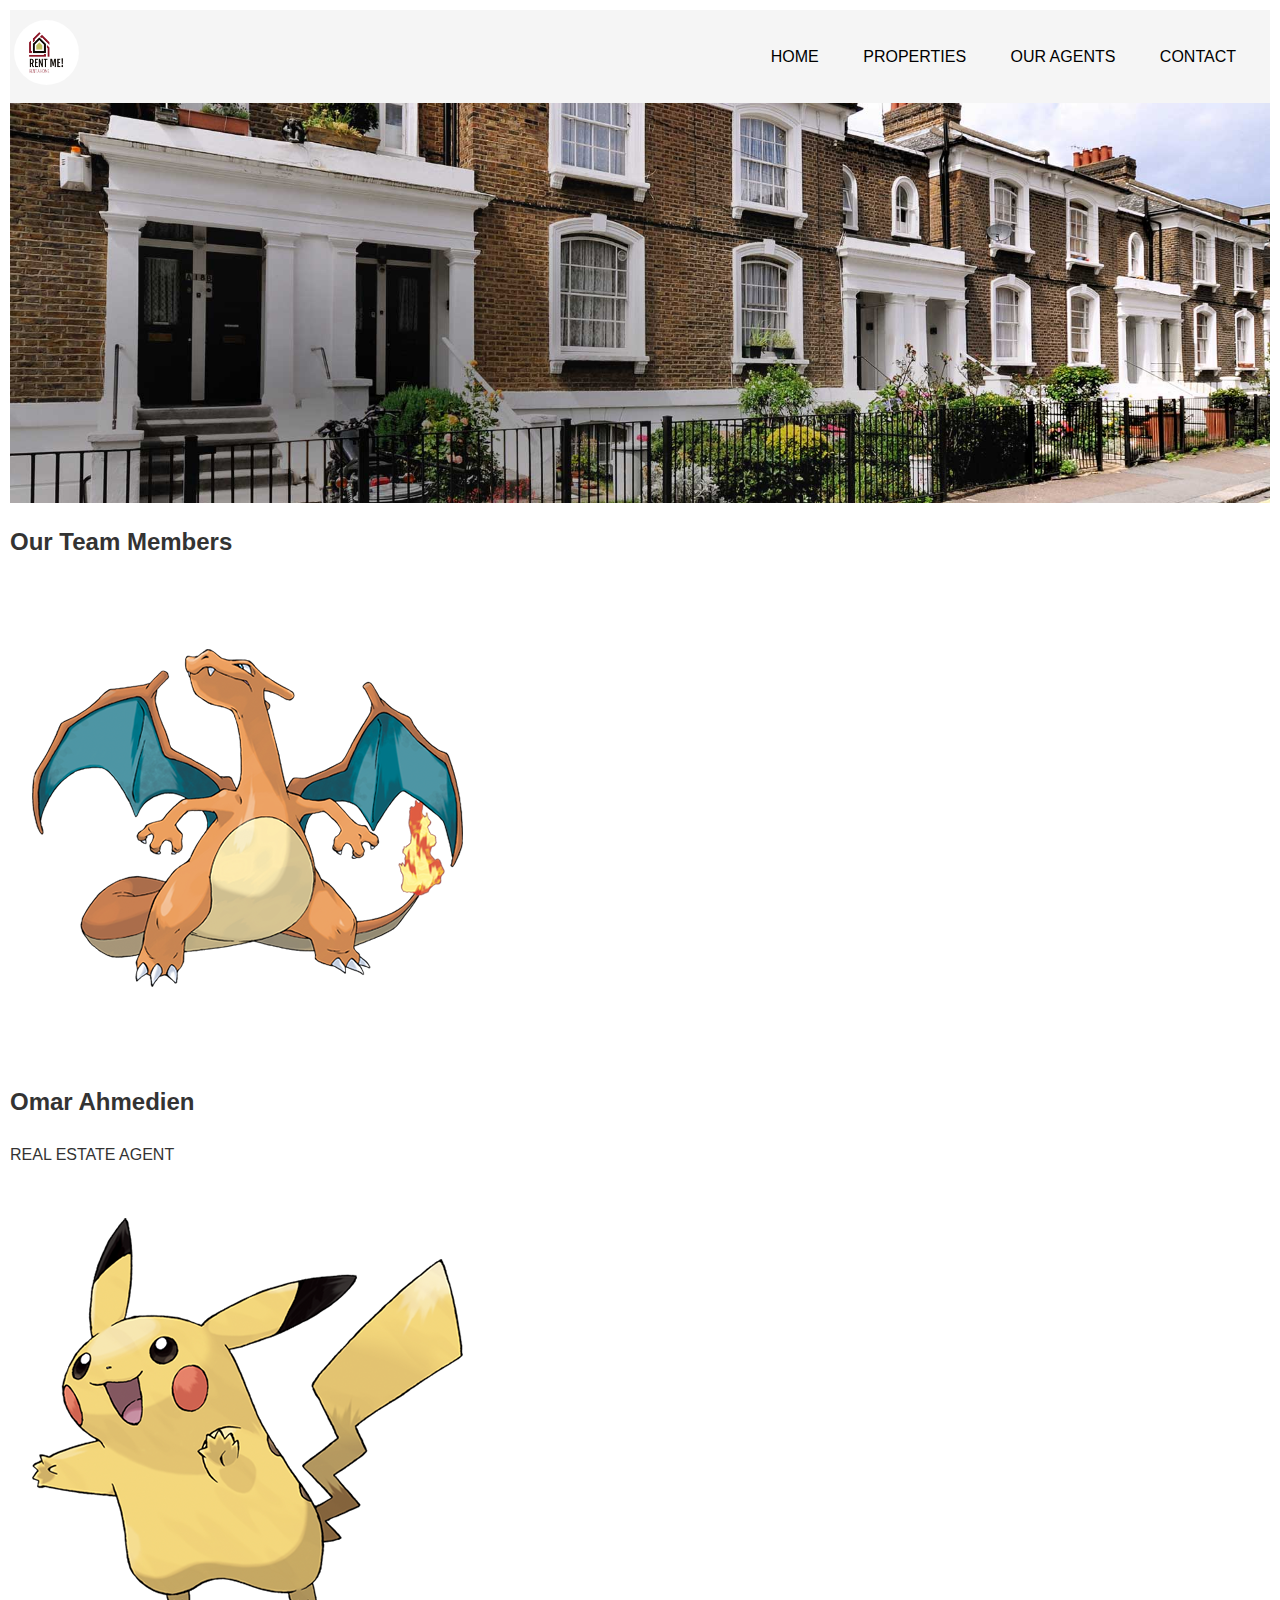
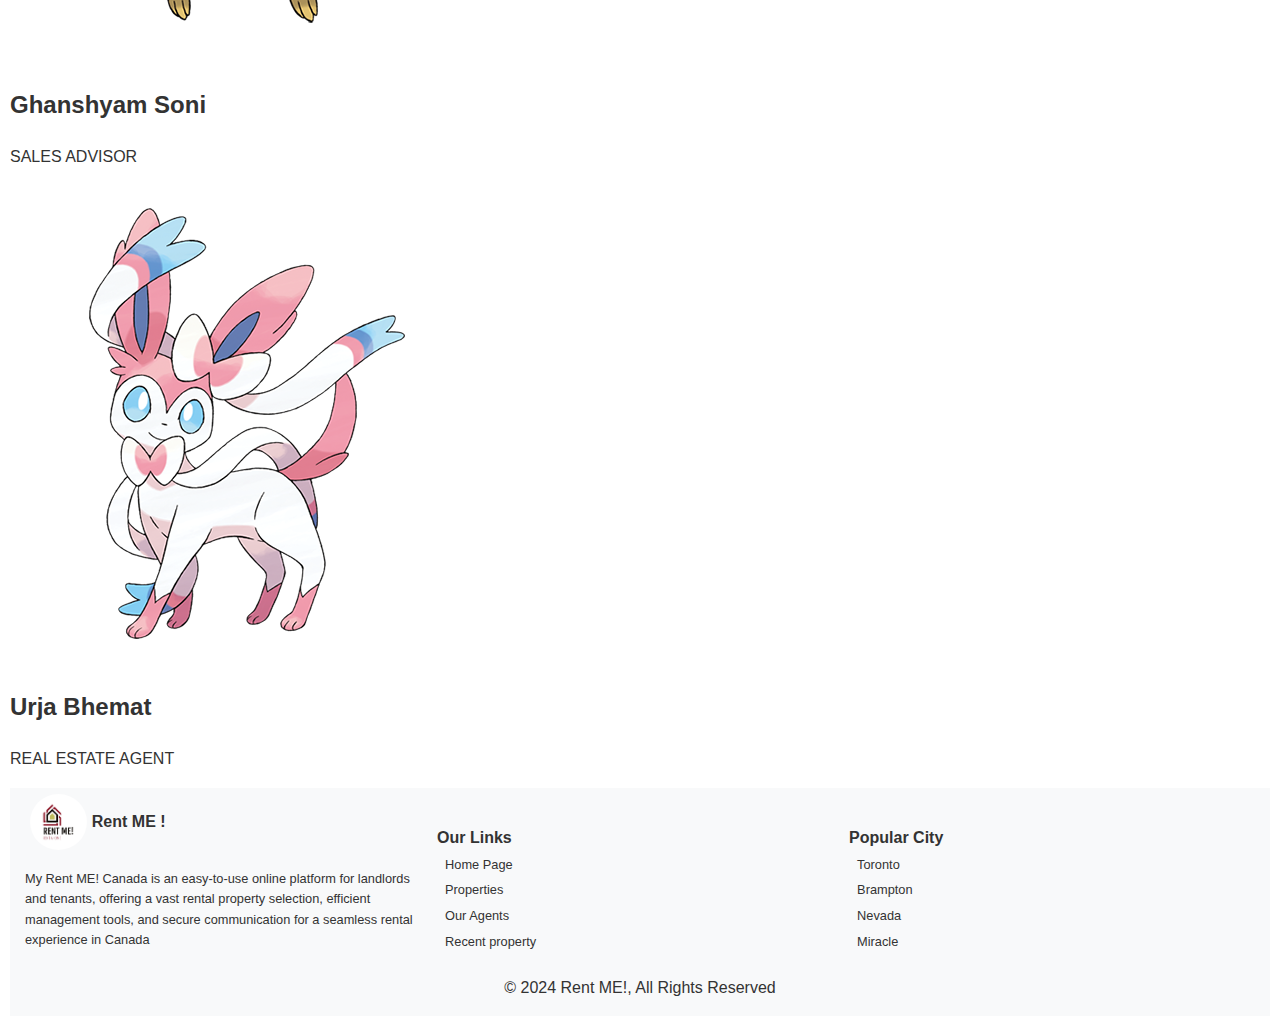
<file: webpage/aboutus.html>
<!DOCTYPE html>
<html lang="en">
  <head>
    <meta charset="UTF-8" />
    <meta name="viewport" content="width=device-width, initial-scale=1.0" />
    <title>Our Team</title>
    <link rel="stylesheet" href="../css/about.css" />
  </head>
  <body>
    <nav>
      <div class="com-logo-div">
        <a href="../index.html">
          <img src="../image/logo.webp" class="companylogo" alt="" />
        </a>
        
        <button type="button" class="menu-toggle">
          <span class="menu-icon">&#9776;</span>  </button> 
        </button>
      </div>
      <ul class="nav-list">
        <li><a href="../index.html">Home</a></li>
        <li><a href="./properties.html">Properties</a></li>
<li><a href="./agents.html">Our Agents</a></li>        <li><a href="./contactus.html">Contact</a></li>
      </ul>
    </nav>
    <div class="responsive-nav">
      <ul class="nav-list-mobile d-none">
        <li><a href="../index.html">Home</a></li>
        <li><a href="./properties.html">Properties</a></li>
<li><a href="./agents.html">Our Agents</a></li>        <li><a href="./contactus.html">Contact</a></li>
      </ul>
    </div>
    <header>
      <img src="../image/Banner_Image.jpg" alt="Housing Rental Banner" />
    </header>
    <main>
      <h2 class="firstpara">Our Team Members</h2>
      <section class="team-container">
        <div class="team-member">
          <img src="../image/006.png" class="team-img" alt="Omar Ahmedien" />
          <h2>Omar Ahmedien</h2>
          <p>REAL ESTATE AGENT</p>
        </div>
        <div class="team-member">
          <img src="../image/025.png" class="team-img" alt="Ghanshyam Soni" />
          <h2>Ghanshyam Soni</h2>
          <p>SALES ADVISOR</p>
        </div>
        <div class="team-member">
          <img src="../image/700.png" class="team-img" alt="Urja Bhemat" />
          <h2>Urja Bhemat</h2>
          <p>REAL ESTATE AGENT</p>
        </div>
      </section>
    </main>
    <footer>
      <div class="footer-content">
        <div id="footerlogo">
          <img src="../image/logo.webp" class="" alt="" />
          <h4>Rent ME !</h4>
        </div>
        <p>
          My Rent ME! Canada is an easy-to-use online platform for landlords and
          tenants, offering a vast rental property selection, efficient
          management tools, and secure communication for a seamless rental
          experience in Canada
        </p>
      </div>
      <div class="footer-categories">
        <h4>Our Links</h4>
        <ul>
          <li>
            <span>
              <a href="../index.html">Home Page</a>
            </span>
          </li>
          <li>
            <span>
              <a href="./properties.html">Properties</a>
            </span>
          </li>
          <li>
            <span>
<a href="./agents.html">Our Agents</a>            </span>
          </li>
          <li>
            <span>
              <a href="./devlopment.html">Recent property</a>
            </span>
          </li>
        </ul>
      </div>
      <div class="footer-links">
        <h4>Popular City</h4>
        <ul>
          <li>
            <span>
              <a href="./devlopment.html">Toronto</a>
            </span>
          </li>
          <li>
            <span>
              <a href="./devlopment.html">Brampton</a>
            </span>
          </li>
          <li>
            <span>
              <a href="./devlopment.html">Nevada</a>
            </span>
          </li>
          <li>
            <span>
              <a href="./devlopment.html">Miracle</a>
            </span>
          </li>
        </ul>
      </div>
      <p id="copyright">&copy; 2024 Rent ME!, All Rights Reserved</p>
    </footer>
    <script  src="../js/common.js"></script>

  </body>
</html>
</file>
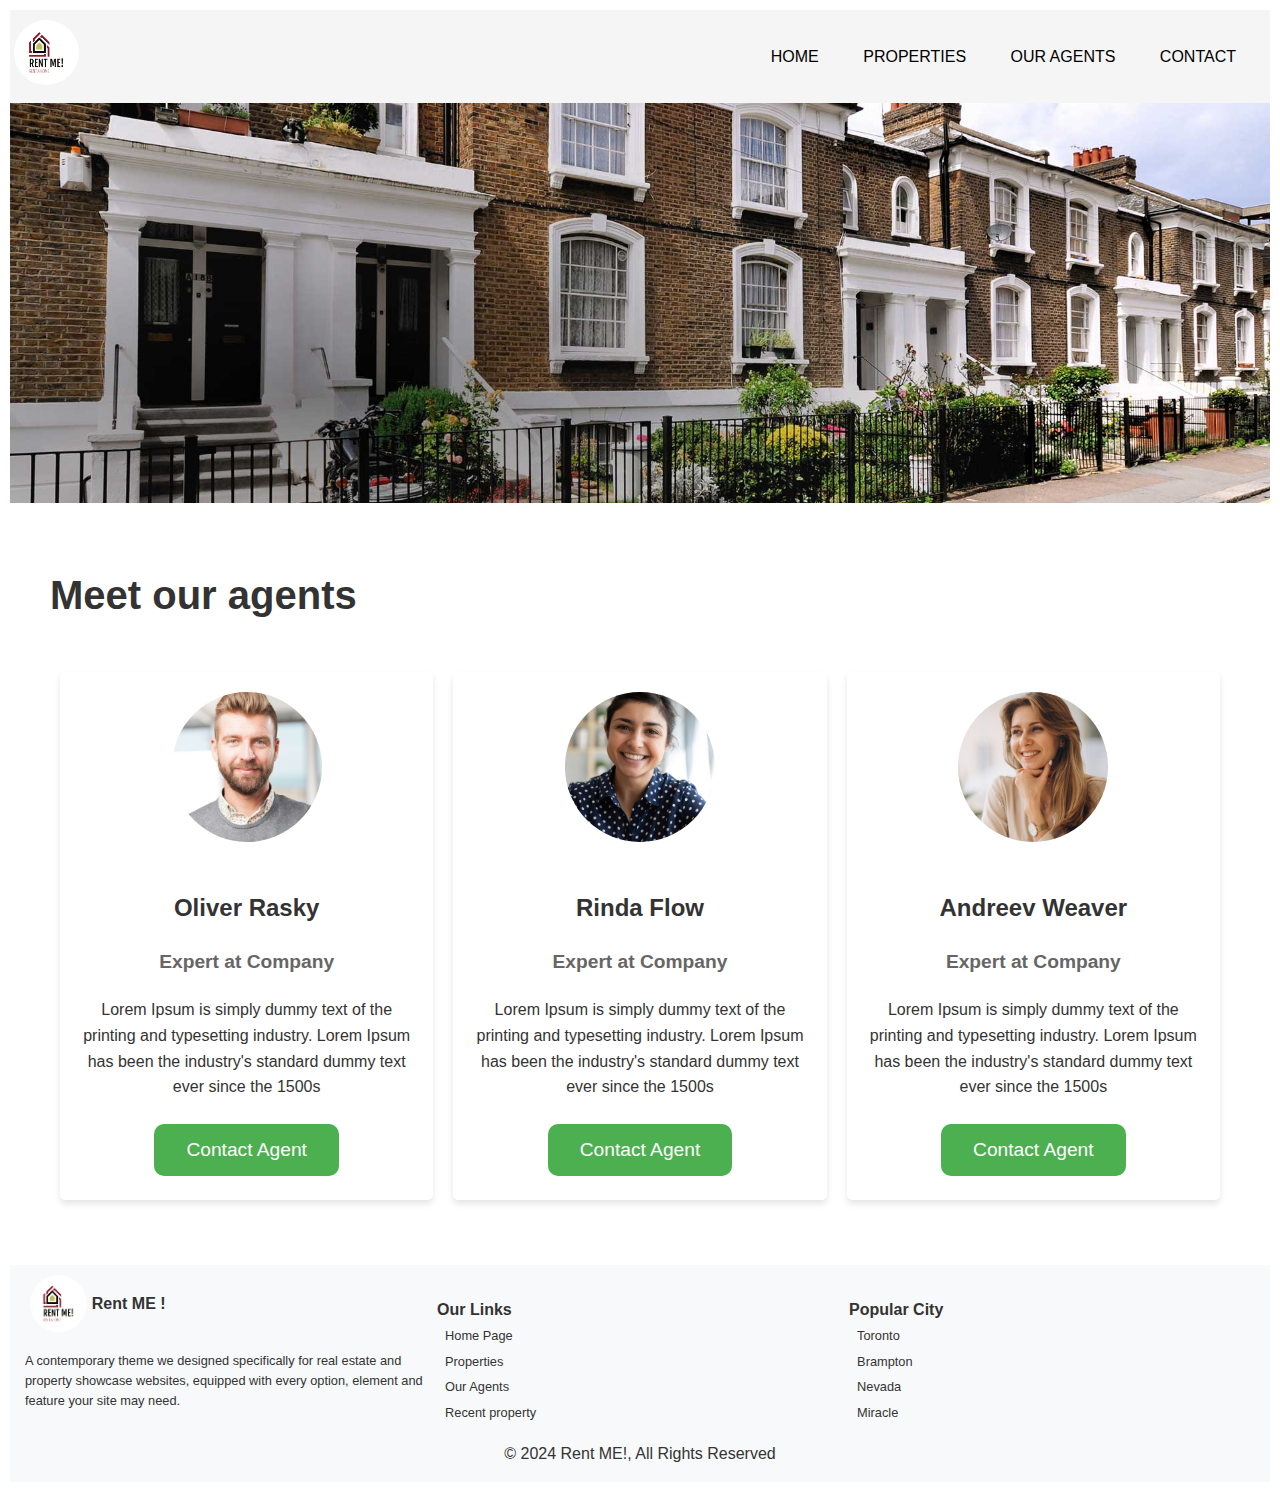
<file: webpage/agents.html>
<!DOCTYPE html>
<html lang="en">
  <head>
    <meta charset="UTF-8" />
    <meta name="viewport" content="width=device-width, initial-scale=1.0" />
    <title>Housing Rental</title>
    <link rel="stylesheet" href="../css/contact.css" />
  </head>

  <body>
    <nav>
      <div class="com-logo-div">
        <a href="../index.html">
          <img src="../image/logo.webp" class="companylogo" alt="" />
        </a>
        
        <button type="button" class="menu-toggle">
          <span class="menu-icon">&#9776;</span>  </button> 
        </button>
      </div>
      <ul class="nav-list">
        <li><a href="../index.html">Home</a></li>
        <li><a href="./properties.html">Properties</a></li>
<li><a href="./agents.html">Our Agents</a></li>        <li><a href="./contactus.html">Contact</a></li>
      </ul>
    </nav>
    <div class="responsive-nav">
      <ul class="nav-list-mobile d-none">
        <li><a href="../index.html">Home</a></li>
        <li><a href="./properties.html">Properties</a></li>
<li><a href="./agents.html">Our Agents</a></li>        <li><a href="./contactus.html">Contact</a></li>
      </ul>
    </div>
    <header>
      <img src="../image/Banner_Image.jpg" alt="Housing Rental Banner" />
    </header>
    

    <main>
      <div class="container">
        <div class="top-header">
          <h1>Meet our agents</h1>
        </div>
        <div class="card-container">
          <div class="card">
            <img src="../image/team-img1.jpg" alt="Agent 1" class="agent-image" />
            <h2 class="agent-name">Oliver Rasky</h2>
            <p class="agent-detail">Expert at Company</p>
            <p class="agent-description">
              Lorem Ipsum is simply dummy text of the printing and typesetting
              industry. Lorem Ipsum has been the industry's standard dummy text
              ever since the 1500s
            </p>
            <button type="button" class="contact-agent-button">
              Contact Agent
            </button>
          </div>
          <div class="card">
            <img src="../image/team-img2.jpg" alt="Agent 2" class="agent-image" />
            <h2 class="agent-name">Rinda Flow</h2>
            <p class="agent-detail">Expert at Company</p>
            <p class="agent-description">
              Lorem Ipsum is simply dummy text of the printing and typesetting
              industry. Lorem Ipsum has been the industry's standard dummy text
              ever since the 1500s
            </p>
            <button type="button" class="contact-agent-button">
              Contact Agent
            </button>
          </div>
          <div class="card">
            <img src="../image/team-img3.jpg" alt="Agent 3" class="agent-image" />
            <h2 class="agent-name">Andreev Weaver</h2>
            <p class="agent-detail">Expert at Company</p>
            <p class="agent-description">
              Lorem Ipsum is simply dummy text of the printing and typesetting
              industry. Lorem Ipsum has been the industry's standard dummy text
              ever since the 1500s
            </p>
            <button type="button" class="contact-agent-button">
              Contact Agent
            </button>
          </div>
        </div>
      </div>
    </main>
    <footer>
      <div class="footer-content">
        <div id="footerlogo">
          <img src="../image/logo.webp" class="" alt="" />
          <h4>Rent ME !</h4>
        </div>
        <p>
          A contemporary theme we designed specifically for real estate and
          property showcase websites, equipped with every option, element and
          feature your site may need.
        </p>
      </div>
      <div class="footer-categories">
        <h4>Our Links</h4>
        <ul>
          <li>
            <span>
              <a href="../index.html">Home Page</a>
            </span>
          </li>
          <li>
            <span>
              <a href="./properties.html">Properties</a>
            </span>
          </li>
          <li>
            <span>
<a href="./agents.html">Our Agents</a>            </span>
          </li>
          <li>
            <span>
              <a href="./devlopment.html">Recent property</a>
            </span>
          </li>
        </ul>
      </div>
      <div class="footer-links">
        <h4>Popular City</h4>
        <ul>
          <li>
            <span>
              <a href="./devlopment.html">Toronto</a>
            </span>
          </li>
          <li>
            <span>
              <a href="./devlopment.html">Brampton</a>
            </span>
          </li>
          <li>
            <span>
              <a href="./devlopment.html">Nevada</a>
            </span>
          </li>
          <li>
            <span>
              <a href="./devlopment.html">Miracle</a>
            </span>
          </li>
        </ul>
      </div>
      <p id="copyright">&copy; 2024 Rent ME!, All Rights Reserved</p>
    </footer>
    <script src="../js/meetagents.js"></script>
  </body>
</html>
</file>
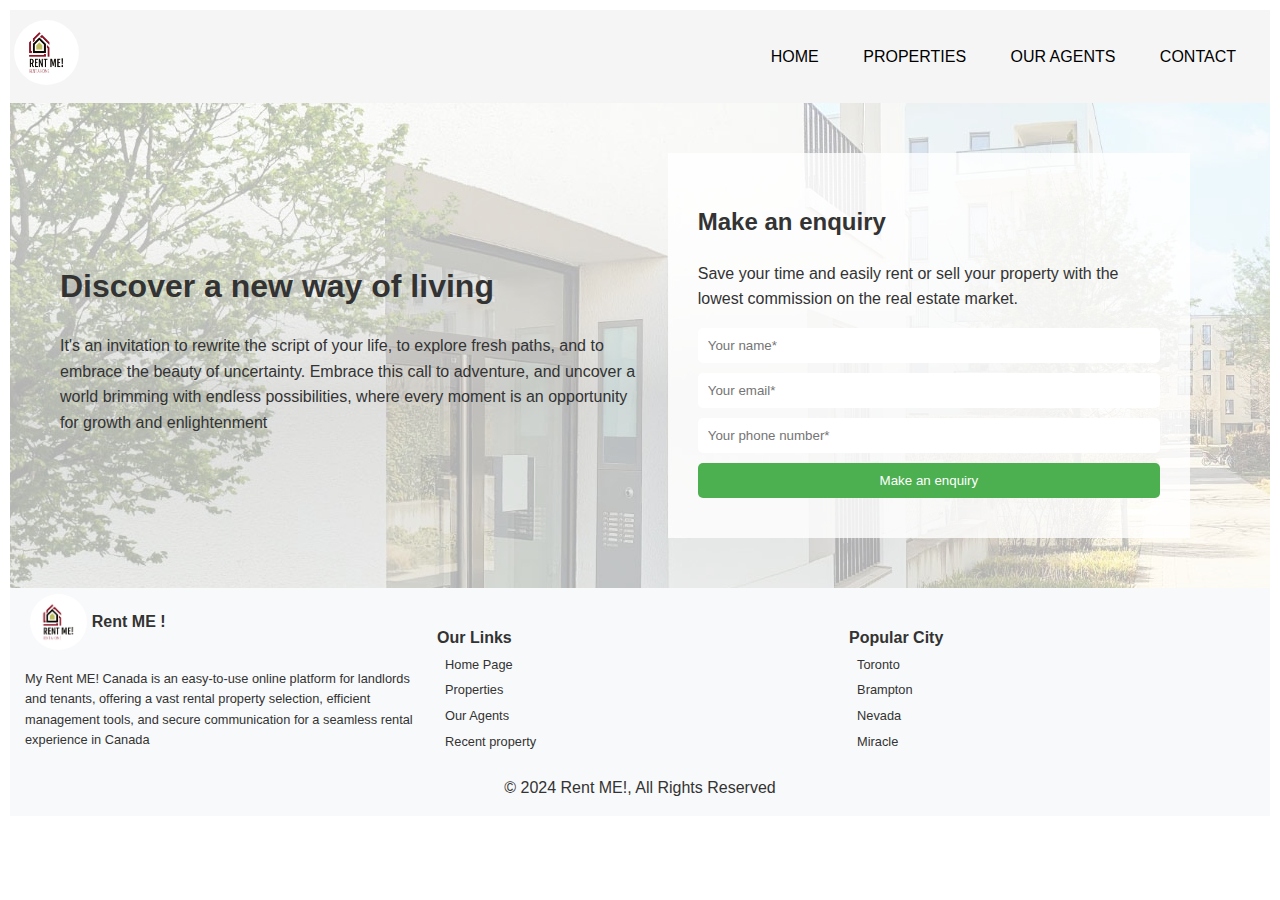
<file: webpage/contactus.html>
<!DOCTYPE html>
<html lang="en">
  <head>
    <meta charset="UTF-8" />
    <meta name="viewport" content="width=device-width, initial-scale=1.0" />
    <title>Our Team</title>
    <link rel="stylesheet" href="../css/about.css" />
  </head>
  <body>
    <nav>
      <div class="com-logo-div">
        <a href="../index.html">
          <img src="../image/logo.webp" class="companylogo" alt="" />
        </a>
        
        <button type="button" class="menu-toggle">
          <span class="menu-icon">&#9776;</span>  </button> 
        </button>
      </div>
      <ul class="nav-list">
        <li><a href="../index.html">Home</a></li>
        <li><a href="./properties.html">Properties</a></li>
<li><a href="./agents.html">Our Agents</a></li>        <li><a href="./contactus.html">Contact</a></li>
      </ul>
    </nav>
    <div class="responsive-nav">
      <ul class="nav-list-mobile d-none">
        <li><a href="../index.html">Home</a></li>
        <li><a href="./properties.html">Properties</a></li>
<li><a href="./agents.html">Our Agents</a></li>        <li><a href="./contactus.html">Contact</a></li>
      </ul>
    </div>
    
    <main>
      <div class="contact-us-page">
        <div class="bg-image">
          <img src="../image/contactus.jpg" alt="">
        </div>
        <div class="section">
            <div class="content">
                <h1>Discover a new way of living</h1>
                <p>It's an invitation to rewrite the script of your life, to explore fresh paths, and to embrace the beauty of uncertainty. Embrace this call to adventure, and uncover a world brimming with endless possibilities, where every moment is an opportunity for growth and enlightenment</p>
            </div>
            <div class="form-container">
                <h2>Make an enquiry</h2>
                <p>Save your time and easily rent or sell your property with the lowest commission on the real estate market.</p>
                <form>
                    <input type="text" placeholder="Your name*" required>
                    <input type="email" placeholder="Your email*" required>
                    <input type="tel" placeholder="Your phone number*" required>
                    <button type="submit">Make an enquiry</button>
                </form>
            </div>
        </div>
    </div>
    </main>
  
    <footer>
      <div class="footer-content">
        <div id="footerlogo">
          <img src="../image/logo.webp" class="" alt="" />
          <h4>Rent ME !</h4>
        </div>
        <p>
          My Rent ME! Canada is an easy-to-use online platform for landlords and
          tenants, offering a vast rental property selection, efficient
          management tools, and secure communication for a seamless rental
          experience in Canada
        </p>
      </div>
      <div class="footer-categories">
        <h4>Our Links</h4>
        <ul>
          <li>
            <span>
              <a href="../index.html">Home Page</a>
            </span>
          </li>
          <li>
            <span>
              <a href="./properties.html">Properties</a>
            </span>
          </li>
          <li>
            <span>
<a href="./agents.html">Our Agents</a>            </span>
          </li>
          <li>
            <span>
              <a href="./devlopment.html">Recent property</a>
            </span>
          </li>
        </ul>
      </div>
      <div class="footer-links">
        <h4>Popular City</h4>
        <ul>
          <li>
            <span>
              <a href="./devlopment.html">Toronto</a>
            </span>
          </li>
          <li>
            <span>
              <a href="./devlopment.html">Brampton</a>
            </span>
          </li>
          <li>
            <span>
              <a href="./devlopment.html">Nevada</a>
            </span>
          </li>
          <li>
            <span>
              <a href="./devlopment.html">Miracle</a>
            </span>
          </li>
        </ul>
      </div>
      <p id="copyright">&copy; 2024 Rent ME!, All Rights Reserved</p>
    </footer>
    <script  src="../js/common.js"></script>

  </body>
</html>
</file>
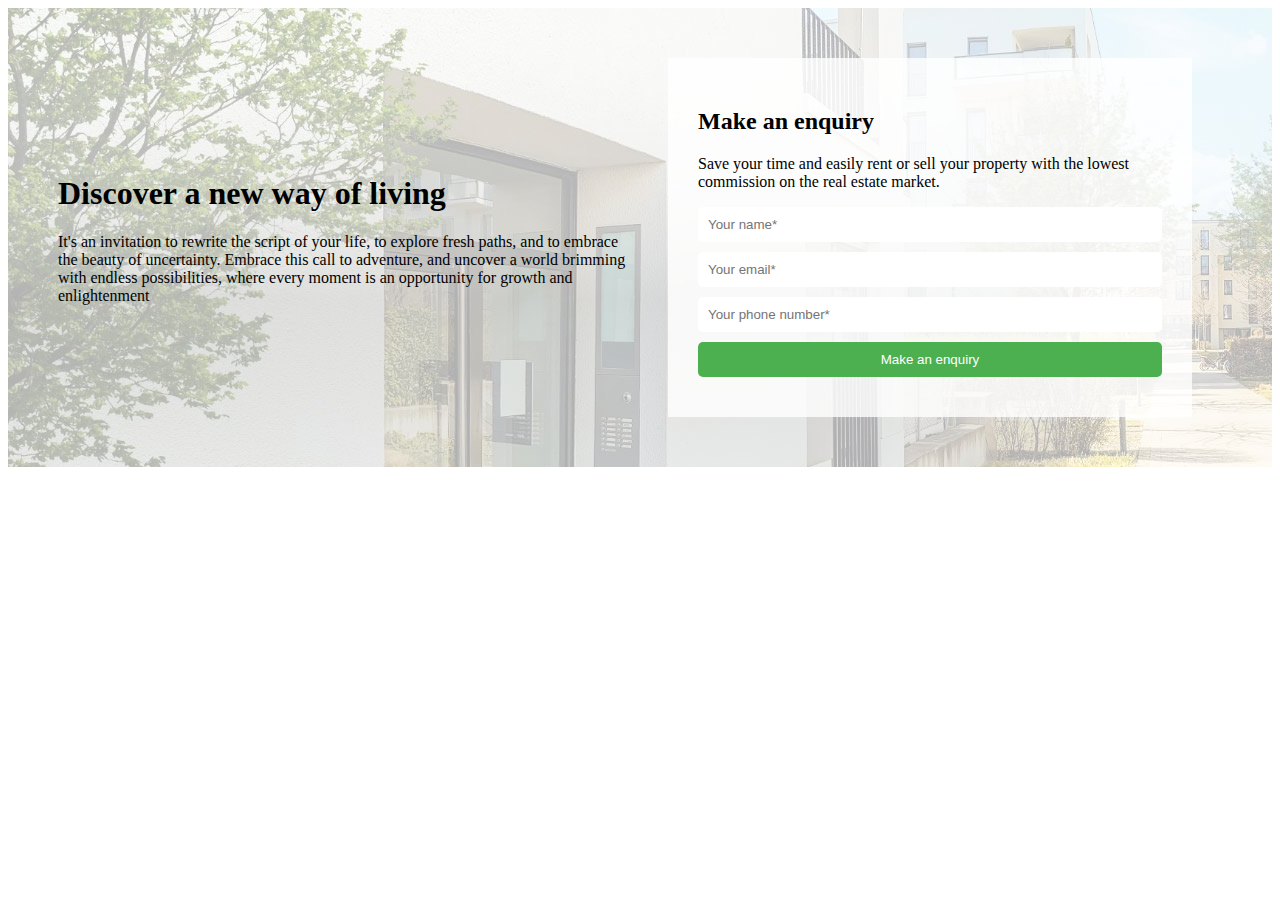
<file: webpage/contactus_responsive.html>
<!DOCTYPE html>
<html lang="en">
  <head>
    <meta charset="UTF-8" />
    <meta name="viewport" content="width=device-width, initial-scale=1.0" />
    <title>Our Team</title>
    <link rel="stylesheet" href="../css/contactus_responsive.css" />
  </head>
  <body>
    <div class="contact-us-page">
        <div class="bg-image">
          <img src="../image/contactus.jpg" alt="">
        </div>
        <div class="section">
            <div class="content">
                <h1>Discover a new way of living</h1>
                <p>It's an invitation to rewrite the script of your life, to explore fresh paths, and to embrace the beauty of uncertainty. Embrace this call to adventure, and uncover a world brimming with endless possibilities, where every moment is an opportunity for growth and enlightenment</p>
            </div>
            <div class="form-container">
                <h2>Make an enquiry</h2>
                <p>Save your time and easily rent or sell your property with the lowest commission on the real estate market.</p>
                <form>
                    <input type="text" placeholder="Your name*" required>
                    <input type="email" placeholder="Your email*" required>
                    <input type="tel" placeholder="Your phone number*" required>
                    <button type="submit">Make an enquiry</button>
                </form>
            </div>
        </div>
    </div>
  </body>
</html>
</file>
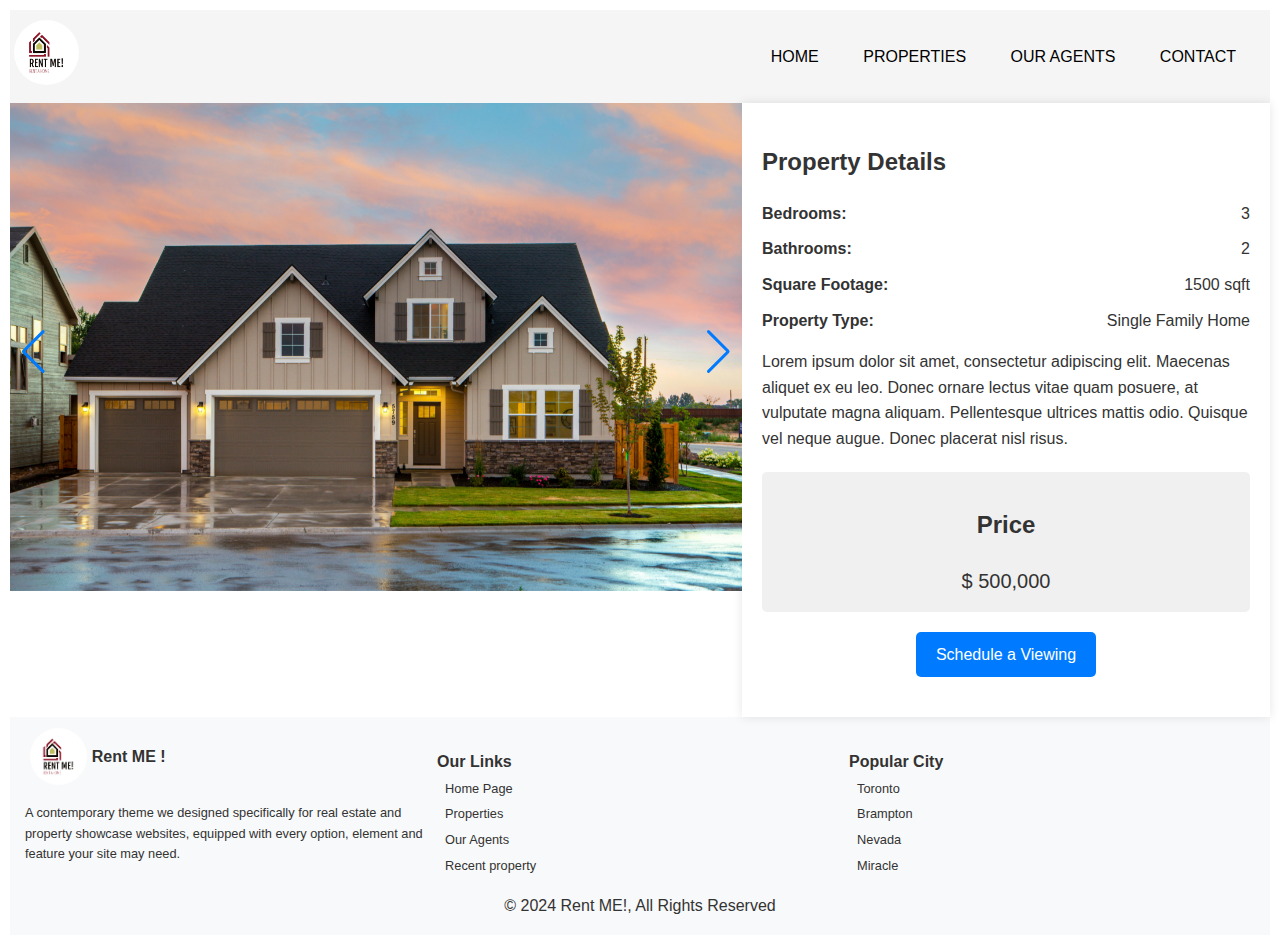
<file: webpage/details.html>
<!DOCTYPE html>
<html lang="en">
  <head>
    <meta charset="UTF-8" />
    <meta name="viewport" content="width=device-width, initial-scale=1.0" />
    <title>Housing Rental - Details</title>
    <link rel="stylesheet" href="../css/details.css" />
    <link rel="stylesheet" href="https://unpkg.com/swiper@8/swiper-bundle.min.css">

  </head>

  <body>
    <nav>
      <div class="com-logo-div">
        <a href="../index.html">
          <img src="../image/logo.webp" class="companylogo" alt="" />
        </a>
        
        <button type="button" class="menu-toggle">
          <span class="menu-icon">&#9776;</span>  </button> 
        </button>
      </div>
      <ul class="nav-list">
        <li><a href="../index.html">Home</a></li>
        <li><a href="./properties.html">Properties</a></li>
<li><a href="./agents.html">Our Agents</a></li>        <li><a href="./contactus.html">Contact</a></li>
      </ul>
    </nav>
    <div class="responsive-nav">
      <ul class="nav-list-mobile d-none">
        <li><a href="../index.html">Home</a></li>
        <li><a href="./properties.html">Properties</a></li>
<li><a href="./agents.html">Our Agents</a></li>        <li><a href="./contactus.html">Contact</a></li>
      </ul>
    </div>
    <main class="property-details">
        <div class="carousel-container">
          <div class="carousel swiper">
            <div class="swiper-wrapper">
              <img src="../image/property1.jpg" alt="Image 1" class="swiper-slide">
              <img src="../image/property2.jpg" alt="Image 2" class="swiper-slide">
              <img src="../image/property3.jpg" alt="Image 3" class="swiper-slide">
            </div>
            <div class="swiper-button-prev"></div>
            <div class="swiper-button-next"></div>
          </div>
        </div>
        
        <div class="content-wrapper">
          <section class="property-info">
            <h2>Property Details</h2>
            <ul>
              <li>
                <span class="detail-label">Bedrooms:</span>
                <span class="detail-value">3</span>
              </li>
              <li>
                <span class="detail-label">Bathrooms:</span>
                <span class="detail-value">2</span>
              </li>
              <li>
                <span class="detail-label">Square Footage:</span>
                <span class="detail-value">1500 sqft</span>
              </li>
              <li>
                <span class="detail-label">Property Type:</span>
                <span class="detail-value">Single Family Home</span>
              </li>
            </ul>
            <p class="description">
              Lorem ipsum dolor sit amet, consectetur adipiscing elit. Maecenas aliquet ex eu leo. Donec ornare lectus vitae quam posuere, at vulputate magna aliquam. Pellentesque ultrices mattis odio. Quisque vel neque augue. Donec placerat nisl risus.
            </p>
          </section>
    
          <section class="price">
            <h2>Price</h2>
            <p>$ <span>500,000</span></p>
          </section>
    
          <section class="call-to-action">
            <a href="#">Schedule a Viewing</a>
          </section>
        </div>
      </main>
    <footer>
      <div class="footer-content">
        <div id="footerlogo">
          <img src="../image/logo.webp" class="" alt="" />
          <h4>Rent ME !</h4>
        </div>
        <p>
          A contemporary theme we designed specifically for real estate and
          property showcase websites, equipped with every option, element and
          feature your site may need.
        </p>
      </div>
      <div class="footer-categories">
        <h4>Our Links</h4>
        <ul>
          <li>
            <span>
              <a href="../index.html">Home Page</a>
            </span>
          </li>
          <li>
            <span>
              <a href="./properties.html">Properties</a>
            </span>
          </li>
          <li>
            <span>
<a href="./agents.html">Our Agents</a>            </span>
          </li>
          <li>
            <span>
              <a href="./devlopment.html">Recent property</a>
            </span>
          </li>
        </ul>
      </div>
      <div class="footer-links">
        <h4>Popular City</h4>
        <ul>
          <li>
            <span>
              <a href="./devlopment.html">Toronto</a>
            </span>
          </li>
          <li>
            <span>
              <a href="./devlopment.html">Brampton</a>
            </span>
          </li>
          <li>
            <span>
              <a href="./devlopment.html">Nevada</a>
            </span>
          </li>
          <li>
            <span>
              <a href="./devlopment.html">Miracle</a>
            </span>
          </li>
        </ul>
      </div>
      <p id="copyright">&copy; 2024 Rent ME!, All Rights Reserved</p>
    </footer>
    <script src="https://unpkg.com/swiper@8/swiper-bundle.min.js"></script>
    <script src="../js/common.js"></script>

  </body>
</html>
</file>
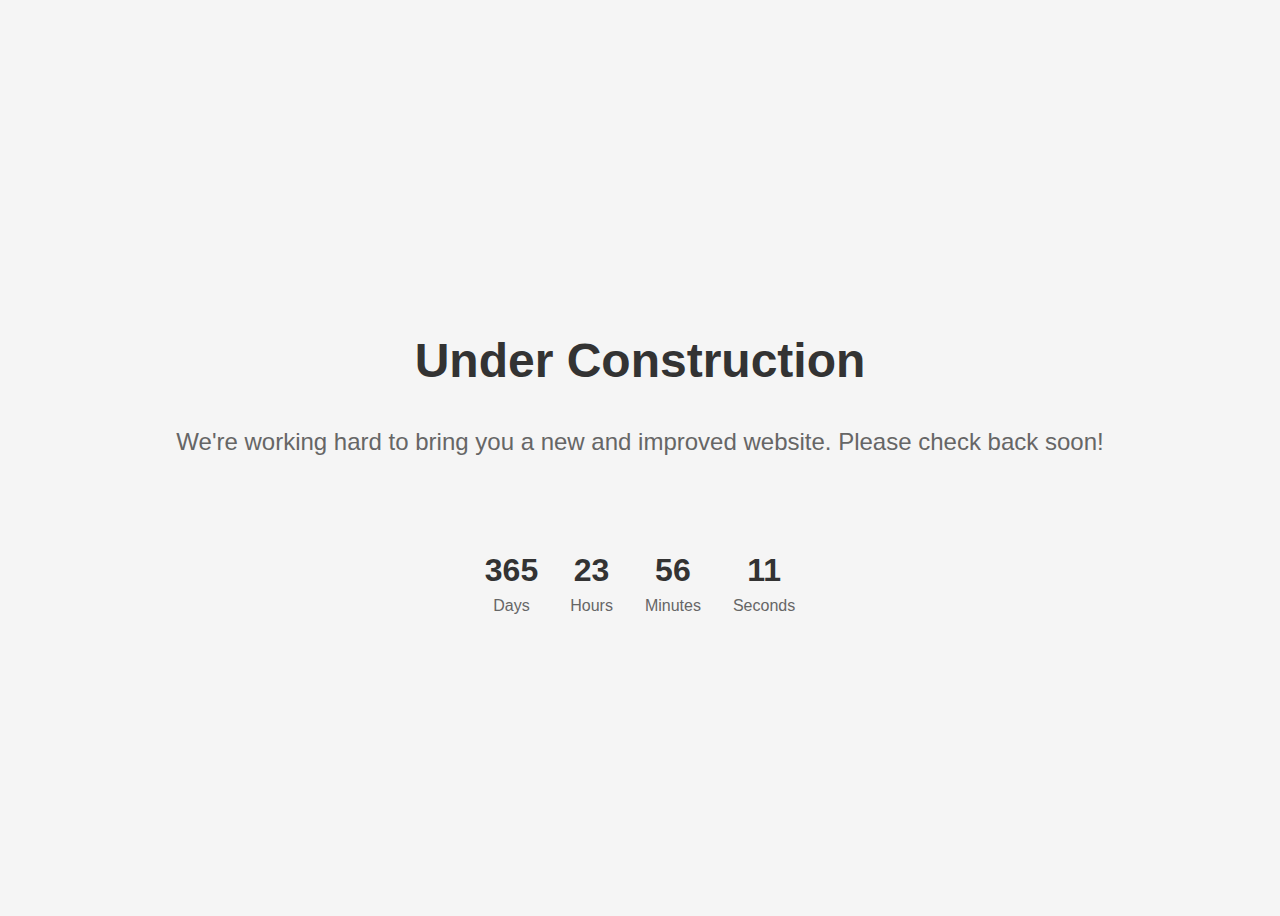
<file: webpage/devlopment.html>
<!DOCTYPE html>
<html lang="en">
<head>
  <meta charset="UTF-8" />
  <meta name="viewport" content="width=device-width, initial-scale=1.0" />
  <title>Under Construction</title>
  <link rel="stylesheet" type="text/css" href="../css/devlopment.css">
</head>
<body>
  <div class="under-construction">
    <h1>Under Construction</h1>
    <p>We're working hard to bring you a new and improved website. Please check back soon!</p>
    <div class="countdown">
      <div class="counter">
        <div class="number">365</div>
        <div class="label">Days</div>
      </div>
      <div class="counter">
        <div class="number">23</div>
        <div class="label">Hours</div>
      </div>
      <div class="counter">
        <div class="number">56</div>
        <div class="label">Minutes</div>
      </div>
      <div class="counter">
        <div class="number">11</div>
        <div class="label">Seconds</div>
      </div>
    </div>
  </div>
</body>
</html>
</file>
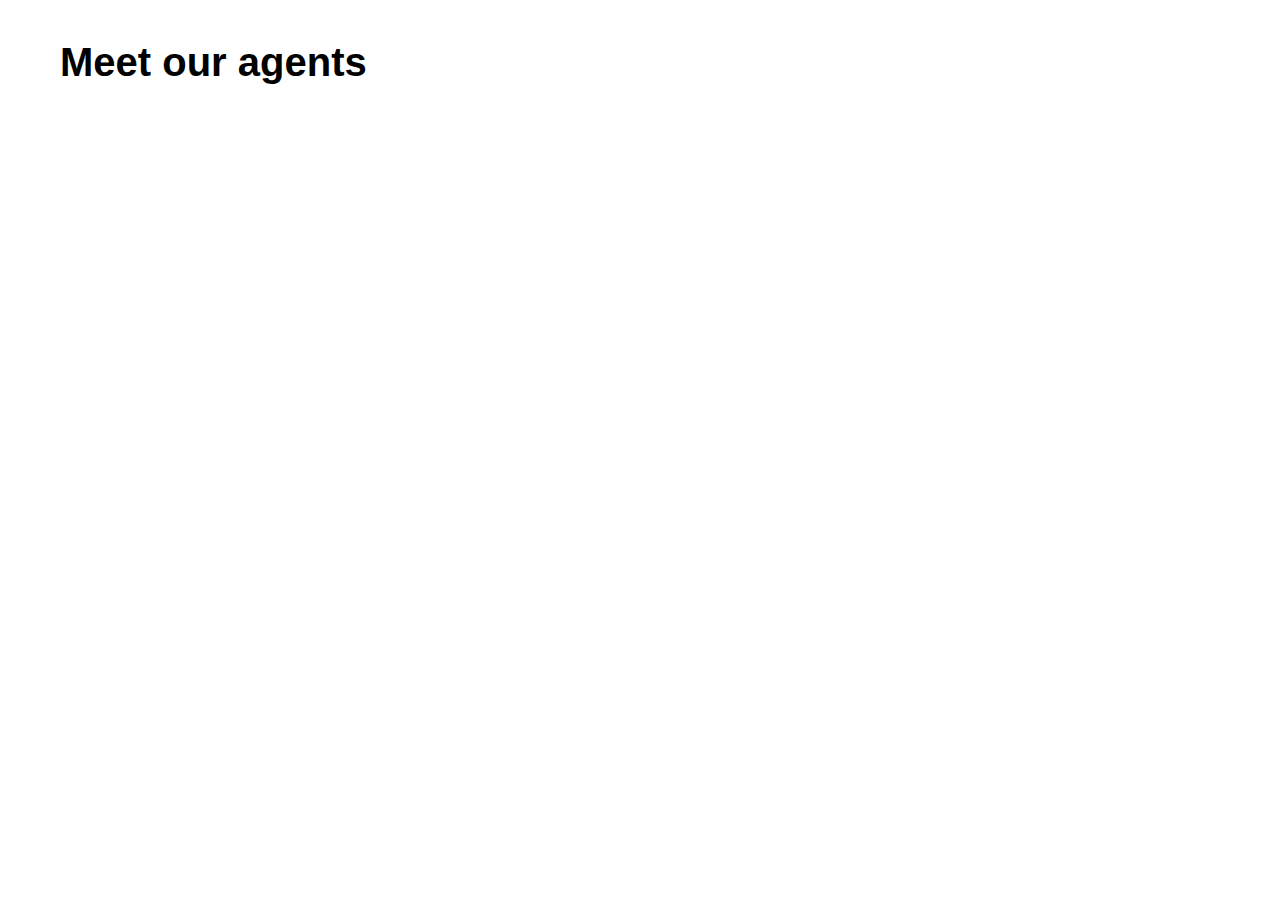
<file: webpage/meetagents_responsive.html>
<!DOCTYPE html>
<html>
<head>
	<title>Meet our agents</title>
	<link rel="stylesheet" type="text/css" href="../css/meetagents_responsive.css">
    <meta name="viewport" content="width=device-width, initial-scale=1.0" />

</head>
<body>
	<div class="container">
        <div class="top-header">
		<h1>Meet our agents</h1>
		<div class="page-nav">
			<button type="button" class="prev-button">&#10094;</button>
			<div class="page-info"></div>
			<button type="button" class="next-button">&#10095;</button>
		</div>
        </div>
        <div class="card-container">
			<div class="card">
				<img src="../image/agent.jpg" alt="Agent 1" class="agent-image">
				<h2 class="agent-name">Oliver Rasky</h2>
				<p class="agent-detail">Expert at Company</p>
				<p class="agent-description">Lorem Ipsum is simply dummy text of the printing and typesetting industry. Lorem Ipsum has been the industry's standard dummy text ever since the 1500s</p>
				<button type="button" class="contact-agent-button">Contact Agent</button>
			</div>
			<div class="card">
				<img src="../image/agent.jpg" alt="Agent 2" class="agent-image">
				<h2 class="agent-name">Rinda Flow</h2>
				<p class="agent-detail">Expert at Company</p>
				<p class="agent-description">Lorem Ipsum is simply dummy text of the printing and typesetting industry. Lorem Ipsum has been the industry's standard dummy text ever since the 1500s</p>
				<button type="button" class="contact-agent-button">Contact Agent</button>
		</div>
			<div class="card">
				<img src="../image/agent.jpg" alt="Agent 3" class="agent-image">
				<h2 class="agent-name">Andreev Weaver</h2>
				<p class="agent-detail">Expert at Company</p>
				<p class="agent-description">Lorem Ipsum is simply dummy text of the printing and typesetting industry. Lorem Ipsum has been the industry's standard dummy text ever since the 1500s</p>
				<button type="button" class="contact-agent-button">Contact Agent</button>
			</div>
		</div>
		
	</div>
	<script src="../js/meetagents.js"></script>
</body>
</html>
</file>
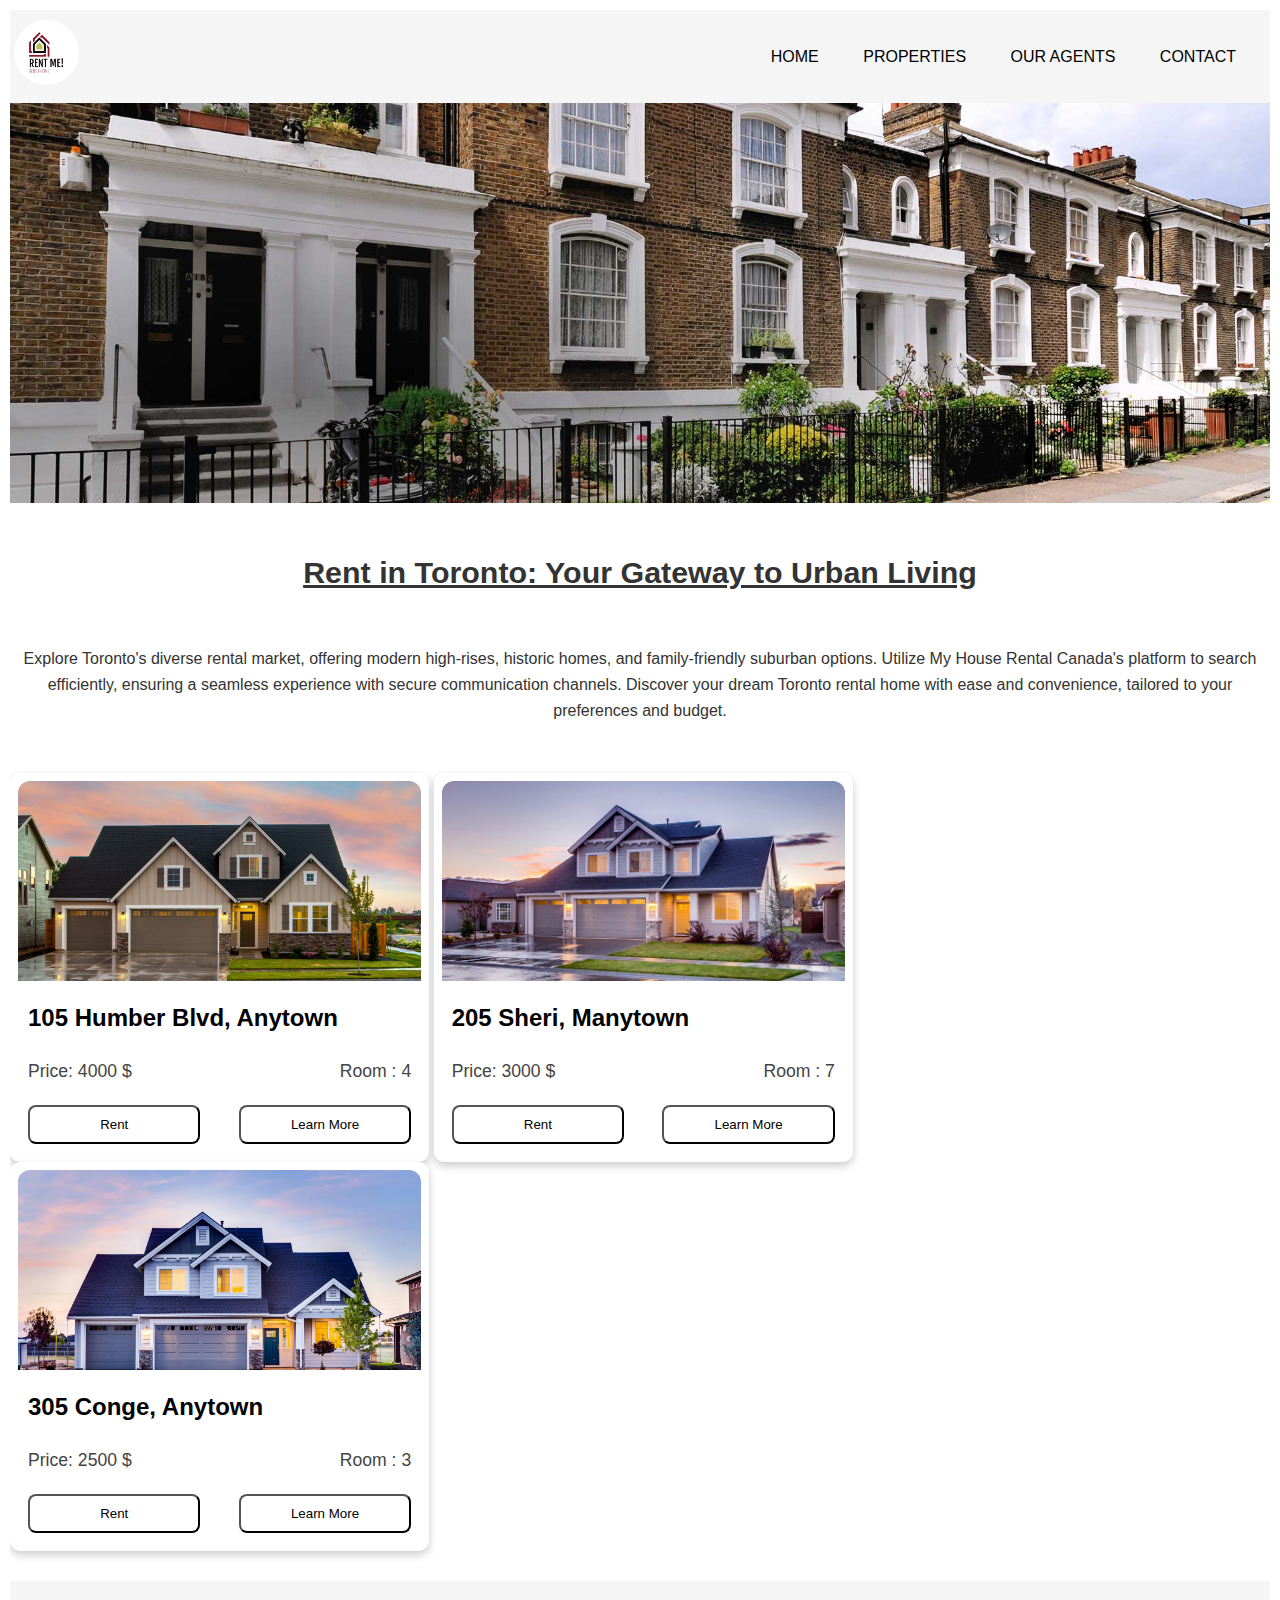
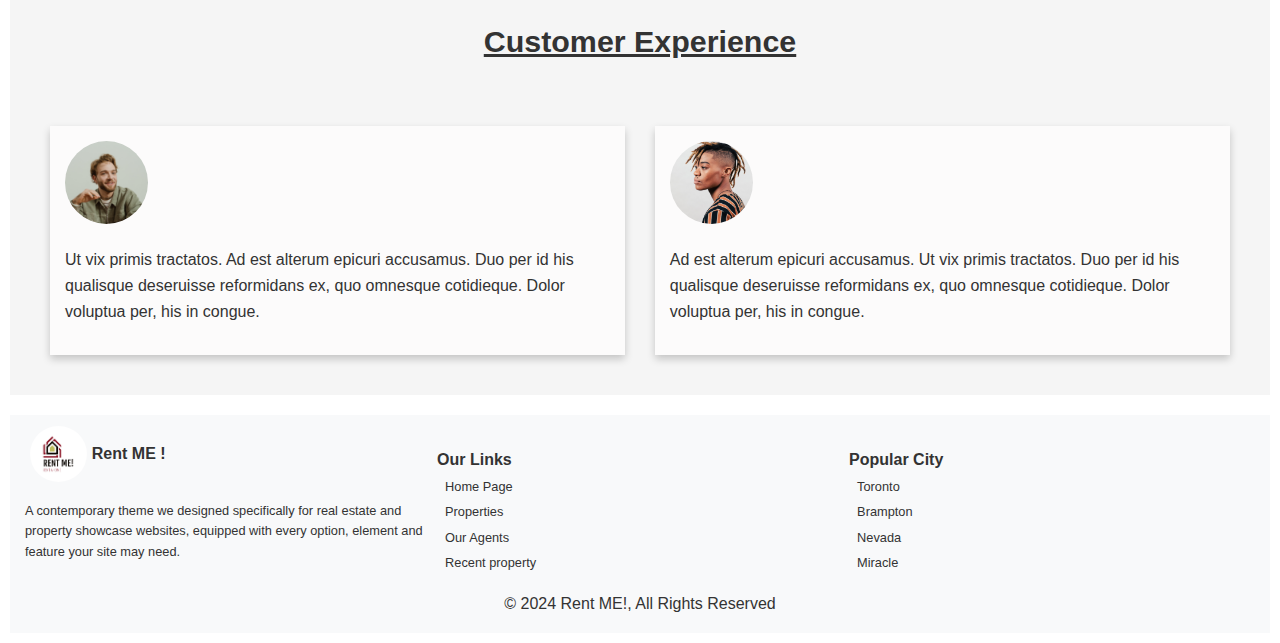
<file: webpage/properties.html>
<!DOCTYPE html>
<html lang="en">
  <head>
    <meta charset="UTF-8" />
    <meta name="viewport" content="width=device-width, initial-scale=1.0" />
    <title>Housing Rental</title>
    <link rel="stylesheet" href="../css/site.css" />
  </head>

  <body>
    <nav>
      <div class="com-logo-div">
        <a href="../index.html">
          <img src="../image/logo.webp" class="companylogo" alt="" />
        </a>
        
        <button type="button" class="menu-toggle">
          <span class="menu-icon">&#9776;</span>  </button> 
        </button>
      </div>
      <ul class="nav-list">
        <li><a href="../index.html">Home</a></li>
        <li><a href="./properties.html">Properties</a></li>
<li><a href="./agents.html">Our Agents</a></li>        <li><a href="./contactus.html">Contact</a></li>
      </ul>
    </nav>
    <div class="responsive-nav">
      <ul class="nav-list-mobile d-none">
        <li><a href="../index.html">Home</a></li>
        <li><a href="./properties.html">Properties</a></li>
<li><a href="./agents.html">Our Agents</a></li>        <li><a href="./contactus.html">Contact</a></li>
      </ul>
    </div>
    <header>
      <img src="../image/Banner_Image.jpg" alt="Housing Rental Banner" />
    </header>
    <main>
      <h2 class="firstpara">Rent in Toronto: Your Gateway to Urban Living</h2>
      <div class="intro">
        <p>
          Explore Toronto's diverse rental market, offering modern high-rises,
          historic homes, and family-friendly suburban options. Utilize My House
          Rental Canada's platform to search efficiently, ensuring a seamless
          experience with secure communication channels. Discover your dream
          Toronto rental home with ease and convenience, tailored to your
          preferences and budget.
        </p>
      </div>

      <div class="property-cards">
        <section class="property-card">
          <img src="../image/property1.jpg" alt="Property 2" />
          <h2>105 Humber Blvd, Anytown</h2>
          <div class="content">
            <span>Price: 4000 $</span>
            <span>Room : 4</span>
          </div>

          <div class="content">
            <button  >Rent</button>
            <button onclick="window.location.href = './details.html'"  >Learn More</button>
          </div>
        </section>
        <section class="property-card">
          <img src="../image/property2.jpg" alt="Property 2" />
          <h2>205 Sheri, Manytown</h2>
          <div class="content">
            <span>Price: 3000 $</span>
            <span>Room : 7</span>
          </div>

          <div class="content">
            <button  >Rent</button>
            <button onclick="window.location.href = './details.html'"  >Learn More</button>
          </div>
        </section>
        <section class="property-card">
          <img src="../image/property3.jpg" alt="Property 2" />
          <h2>305 Conge, Anytown</h2>
          <div class="content">
            <span>Price: 2500 $</span>
            <span>Room : 3</span>
          </div>

          <div class="content">
            <button  >Rent</button>
            <button onclick="window.location.href = './details.html'"  >Learn More</button>
          </div>
        </section>
      </div>

      <section class="customer-experience">
        <div class="container">
          <h2 class="section-title">Customer Experience</h2>
          <div class="customer-cards">
            <div class="customer-experience-content">
              <img
                src="../image/person1.png"
                alt="Customer Experience"
                class="customer-image"
              />
              <p class="section-text">
                Ut vix primis tractatos. Ad est alterum epicuri accusamus. Duo
                per id his qualisque deseruisse reformidans ex, quo omnesque
                cotidieque. Dolor voluptua per, his in congue.
              </p>
            </div>
            <div class="customer-experience-content">
              <img
                src="../image/persom2.png"
                alt="Customer Experience"
                class="customer-image"
              />
              <p class="section-text">
                Ad est alterum epicuri accusamus. Ut vix primis tractatos. Duo
                per id his qualisque deseruisse reformidans ex, quo omnesque
                cotidieque. Dolor voluptua per, his in congue.
              </p>
            </div>
          </div>
        </div>
      </section>
    </main>
    <footer>
      <div class="footer-content">
        <div id="footerlogo">
          <img src="../image/logo.webp" class="" alt="" />
          <h4>Rent ME !</h4>
        </div>
        <p>
          A contemporary theme we designed specifically for real estate and
          property showcase websites, equipped with every option, element and
          feature your site may need.
        </p>
      </div>
      <div class="footer-categories">
        <h4>Our Links</h4>
        <ul>
          <li>
            <span>
              <a href="../index.html">Home Page</a>
            </span>
          </li>
          <li>
            <span>
              <a href="./properties.html">Properties</a>
            </span>
          </li>
          <li>
            <span>
              <a href="./agents.html">Our Agents</a>
            </span>
          </li>
          <li>
            <span>
              <a href="./devlopment.html">Recent property</a>
            </span>
          </li>
        </ul>
      </div>
      <div class="footer-links">
        <h4>Popular City</h4>
        <ul>
          <li>
            <span>
              <a href="./devlopment.html">Toronto</a>
            </span>
          </li>
          <li>
            <span>
              <a href="./devlopment.html">Brampton</a>
            </span>
          </li>
          <li>
            <span>
              <a href="./devlopment.html">Nevada</a>
            </span>
          </li>
          <li>
            <span>
              <a href="./devlopment.html">Miracle</a>
            </span>
          </li>
        </ul>
      </div>
      <p id="copyright">&copy; 2024 Rent ME!, All Rights Reserved</p>
    </footer>
    <script src="../js/common.js"></script>

  </body>
</html>
</file>
<file: css/about.css>
body {
  line-height: 1.6;
  color: #333;
  margin: 0;
  padding: 10px 10px;
  background-color: white;
  font-family: math, sans-serif !important;


}
.text-center{
  text-align: center;
}
header {
  background-size: cover;
  height: 400px;
}

header img {
  width: 100%;
  height: 100%;
  object-fit: cover;
}

nav {
  background-color: whitesmoke;
  display: flex;
  flex-direction: row;
  justify-content: space-between;
  align-items: center;
  padding: 10px 4px;
}

.companylogo {
  width: 13%;
  border-radius: 35px;
}

nav ul {
  list-style-type: none;
  margin: 0;
  padding: 0;
}

nav ul li {
  display: inline-block;
  margin-right: 20px;
}

nav ul li a {
  color: black;
  text-transform: uppercase;
  text-decoration: none;
  padding: 10px 10px;
}

nav ul li:hover {
  background-color: white;
  border-radius: 15px;
  padding: 5px 5px;
  text-decoration: none;
}
.menu-toggle {
  display: none;
}
.d-none {
  display: none !important;
}
/* Responsive Styles */

@media (max-width: 768px) {
  nav {
    background-color: whitesmoke;
    display: flex;
    flex-direction: column;
    justify-content: space-between;
    align-items: center;
    padding: 10px 4px;
  }
  .com-logo-div {
    display: flex;
    justify-content: space-between;
  }
  .nav-list-mobile {
    display: flex;
    flex-direction: column;
    align-items: center;
    width: 100%;
    transition: all 0.3s ease-in-out;
    list-style-type: none;
    margin: 8px;
    padding: 8px;
  }
  .nav-list-mobile li:hover {
    background-color: #eee8e8;
    border-radius: 15px;
    padding: 0.15rem 4rem;
    text-decoration: none;
  }
  .nav-list-mobile li a {
    color: black;
    text-transform: uppercase;
    text-decoration: none;
    padding: 10px 10px;
  }
  nav ul {
    display: none;
  }
  .responsive-nav {
    margin-top: 5px;
    background-color: whitesmoke;
  }
  .menu-toggle {
    display: block;
    padding: 10px;
    border: none;
    background-color: transparent;
    cursor: pointer;
  }

  .menu-icon {
    background-color: #e6e6e6;
    padding: 25px 25px;
    border-radius: 15px;
    font-size: larger;
  }
  .companylogo {
    width: 22%;
    border-radius: 35px;
  }
  .fas.fa-bars {
    font-size: 24px; /* Adjust icon size */
    color: black;
  }
}

.contact-us-page {
  padding: 50px 0;
  overflow: hidden;
  position: relative;
}

.demo-wrap {
  overflow: hidden;
  position: relative;
}

.bg-image {
  opacity: 0.3;
  position: absolute;
  left: 0;
  top: 0;
  width: 100%;
  height: auto;
}
.section {
  position: relative;
  display: flex;
  justify-content: space-between;
  align-items: center;
  margin: 0 50px;
}

.content {
  flex-basis: 50%;
}

.form-container {
  background-color: rgba(255, 255, 255, 0.8);
  padding: 30px;
  margin: 0 30px;
  flex-basis: 40%;
}

form {
  display: flex;
  flex-direction: column;
}

input,
button {
  margin-bottom: 10px;
  padding: 10px;
  border: none;
  border-radius: 5px;
}

button {
  background-color: #4caf50;
  color: white;
  cursor: pointer;
}

button:hover {
  background-color: #45a049;
}

@media (max-width: 768px) {
  .contact-us-page {
    padding: 0px 0px;
    overflow: hidden;
    position: relative;
  }
  .section {
    flex-direction: column;
  }

  .content,
  .form-container {
    flex-basis: auto;
  }

  .form-container {
    margin: 30px 0px;
  }
}


footer {
  background-color: #f8f9fa;
  padding: 0px 15px;
  display: flex;
  justify-content: space-between;
  align-items: center;
  flex-wrap: wrap;
}

.footer-content {
  display: flex;
  flex-wrap: wrap;
  align-items: center;
  justify-content: space-between;
}

.footer-content p {
  font-size: 0.8rem;
  margin-bottom: 0.5rem;
}

.social-links {
  display: flex;
  list-style: none;
  padding: 0;
  margin: 0;
}

.social-links li {
  margin-right: 1rem;
}

.social-links a {
  color: #333;
  font-size: 1.5rem;
  display: block;
  width: 3rem;
  height: 3rem;
  line-height: 3rem;
  text-align: center;
  border-radius: 50%;
  background-color: #e9ecef;
}

footer > div{
  width: 33%;
  display: inline-block;
}
#footerlogo{
  display: flex;
  align-items: center;
}
#footerlogo img{
  width: 14%;
  border-radius: 50px;
  padding: 5px;

}
.footer-categories,
.footer-links {
  margin-top: 2rem;
}
.footer-categories h4{
  margin: 0px;
}
.footer-links h4{
  margin: 0px;
}
.footer-categories ul,
.footer-links ul {
  list-style: none;
  padding: 0;
  margin: 0;
  /* display: flex;
  flex-wrap: wrap; */
}

.footer-categories li,
.footer-links li {
  margin-right: 1rem;
}

.footer-categories span a,
.footer-links span a {
  color: #333;
  font-size: 0.8rem;
  text-decoration: none;
  display: block;
  padding: 0.2rem 0.5rem;
  border-radius: 0.25rem;
  display: inline;
}

.footer-categories span a:hover,
.footer-links span a:hover {
  background-color: #e9ecef;
}

#copyright{
  text-align: center;
  width: 100%;
}

@media (max-width: 768px) {
  footer {
    background-color: #f8f9fa;
    padding: 0px 15px;
    display: flex;
    flex-wrap: wrap;
    flex-direction: column;
  }
  footer > div {
    width: 100%;
    display: inline-block;
  }
}
</file>
<file: css/contact.css>
body {
  line-height: 1.6;
  color: #333;
  margin: 0;
  padding: 10px 10px;
  font-family: math, sans-serif !important;
  background-color: white;
}
.text-center {
  text-align: center;
}
header {
  background-size: cover;
  height: 400px;
}

header img {
  width: 100%;
  height: 100%;
  object-fit: cover;
}

nav {
  background-color: whitesmoke;
  display: flex;
  flex-direction: row;
  justify-content: space-between;
  align-items: center;
  padding: 10px 4px;
}

.companylogo {
  width: 13%;
  border-radius: 35px;
}

nav ul {
  list-style-type: none;
  margin: 0;
  padding: 0;
}

nav ul li {
  display: inline-block;
  margin-right: 20px;
}

nav ul li a {
  color: black;
  text-transform: uppercase;
  text-decoration: none;
  padding: 10px 10px;
}

nav ul li:hover {
  background-color: white;
  border-radius: 15px;
  padding: 5px 5px;
  text-decoration: none;
}
.menu-toggle {
  display: none;
}
.d-none {
  display: none !important;
}
/* Responsive Styles */

@media (max-width: 768px) {
  nav {
    background-color: whitesmoke;
    display: flex;
    flex-direction: column;
    justify-content: space-between;
    align-items: center;
    padding: 10px 4px;
  }
  .com-logo-div {
    display: flex;
    justify-content: space-between;
  }
  .nav-list-mobile {
    display: flex;
    flex-direction: column;
    align-items: center;
    width: 100%;
    transition: all 0.3s ease-in-out;
    list-style-type: none;
    margin: 8px;
    padding: 8px;
  }
  .nav-list-mobile li:hover {
    background-color: #eee8e8;
    border-radius: 15px;
    padding: 0.15rem 4rem;
    text-decoration: none;
  }
  .nav-list-mobile li a {
    color: black;
    text-transform: uppercase;
    text-decoration: none;
    padding: 10px 10px;
  }
  nav ul {
    display: none;
  }
  .responsive-nav {
    margin-top: 5px;
    background-color: whitesmoke;
  }
  .menu-toggle {
    display: block;
    padding: 10px;
    border: none;
    background-color: transparent;
    cursor: pointer;
  }

  .menu-icon {
    background-color: #e6e6e6;
    padding: 25px 25px;
    border-radius: 15px;
    font-size: larger;
  }
  .companylogo {
    width: 22%;
    border-radius: 35px;
  }
  .fas.fa-bars {
    font-size: 24px; /* Adjust icon size */
    color: black;
  }
}

main {
  padding: 20px 0px;
  overflow: auto;
}

.container {
  /* max-width: 1200px; */
  margin: 0 auto;
  padding: 20px;
}

h1 {
  font-size: 2.5em;
  padding: 20px;
  margin: 0;
  text-align: left;
  position: relative;
}

.arrow {
  position: absolute;
  top: 50%;
  transform: translateY(-50%);
  font-size: 2em;
  color: #333;
  cursor: pointer;
  user-select: none;
  display: none;
}

.left-arrow {
  left: 0;
}

.right-arrow {
  right: 0;
}

.card-container {
  /* display: grid;
  grid-template-columns: repeat(auto-fit, minmax(300px, 1fr));
  grid-gap: 20px; */
  display: flex;
  justify-content: center;
  align-items: center;
  padding: 20px;
}

.card {
  background-color: #fff;
  border-radius: 5px;
  box-shadow: 0 4px 6px rgba(0, 0, 0, 0.1);
  padding: 20px;
  text-align: center;
  margin: 5px 10px;
  /* display: none; */
}

.agent-image {
  border-radius: 50%;
  height: 150px;
  width: 150px;
  object-fit: cover;
  margin-bottom: 20px;
}

.agent-name {
  font-size: 1.5em;
  font-weight: bold;
  margin-bottom: 10px;
  color: #333;
}

.agent-detail {
  font-size: 1.2em;
  font-weight: bold;
  margin-bottom: 20px;
  color: #666;
}

.agent-description {
  margin-bottom: 20px;
}

.contact-agent-button {
  background-color: #4caf50;
  border: none;
  color: white;
  padding: 15px 32px;
  text-align: center;
  text-decoration: none;
  display: inline-block;
  font-size: 1.2em;
  margin: 4px 2px;
  border-radius: 10px;
  cursor: pointer;
}

.page-nav {
  display: none;
  text-align: center;
}

.page-info {
  margin-top: 35px;
}


.top-header {
  display: flex;
  flex-direction: row;
  justify-content: space-between;
}

@media (max-width: 767.98px) {
  .container {
    max-width: 1200px;
    margin: 0 auto;
    padding: 0px;
    /* padding: 20px; */
  }
  .card-container {
    display: flex;
    flex-wrap: wrap;
    margin: 0px;
    padding: 0px;
    /* overflow-x: auto; */
  }
  .card{
    margin: 5px 10px;
  }

    h1 {
    padding: 20px 10px;
    text-align: center;
  }


}

footer {
  background-color: #f8f9fa;
  padding: 0px 15px;
  display: flex;
  justify-content: space-between;
  align-items: center;
  flex-wrap: wrap;
}

.footer-content {
  display: flex;
  flex-wrap: wrap;
  align-items: center;
  justify-content: space-between;
}

.footer-content p {
  font-size: 0.8rem;
  margin-bottom: 0.5rem;
}

.social-links {
  display: flex;
  list-style: none;
  padding: 0;
  margin: 0;
}

.social-links li {
  margin-right: 1rem;
}

.social-links a {
  color: #333;
  font-size: 1.5rem;
  display: block;
  width: 3rem;
  height: 3rem;
  line-height: 3rem;
  text-align: center;
  border-radius: 50%;
  background-color: #e9ecef;
}

footer > div {
  width: 33%;
  display: inline-block;
}
#footerlogo {
  display: flex;
  align-items: center;
}
#footerlogo img {
  width: 14%;
  border-radius: 50px;
  padding: 5px;
}
.footer-categories,
.footer-links {
  margin-top: 2rem;
}
.footer-categories h4 {
  margin: 0px;
}
.footer-links h4 {
  margin: 0px;
}
.footer-categories ul,
.footer-links ul {
  list-style: none;
  padding: 0;
  margin: 0;
  /* display: flex;
    flex-wrap: wrap; */
}

.footer-categories li,
.footer-links li {
  margin-right: 1rem;
}

.footer-categories span a,
.footer-links span a {
  color: #333;
  font-size: 0.8rem;
  text-decoration: none;
  display: block;
  padding: 0.2rem 0.5rem;
  border-radius: 0.25rem;
  display: inline;
}

.footer-categories span a:hover,
.footer-links span a:hover {
  background-color: #e9ecef;
}

#copyright {
  text-align: center;
  width: 100%;
}
@media (max-width: 768px) {
  footer {
    background-color: #f8f9fa;
    padding: 0px 15px;
    display: flex;
    flex-wrap: wrap;
    flex-direction: column;
  }
  footer > div {
    width: 100%;
    display: inline-block;
  }
}
</file>
<file: css/contactus_responsive.css>
.contact-us-page {
  padding: 50px 0;
  overflow: hidden;
  position: relative;
}

.demo-wrap {
  overflow: hidden;
  position: relative;
}

.bg-image {
  opacity: 0.3;
  position: absolute;
  left: 0;
  top: 0;
  width: 100%;
  height: auto;
}
.section {
  position: relative;
  display: flex;
  justify-content: space-between;
  align-items: center;
  margin: 0 50px;
}

.content {
  flex-basis: 50%;
}

.form-container {
  background-color: rgba(255, 255, 255, 0.8);
  padding: 30px;
  margin: 0 30px;
  flex-basis: 40%;
}

form {
  display: flex;
  flex-direction: column;
}

input,
button {
  margin-bottom: 10px;
  padding: 10px;
  border: none;
  border-radius: 5px;
}

button {
  background-color: #4caf50;
  color: white;
  cursor: pointer;
}

button:hover {
  background-color: #45a049;
}

@media (max-width: 768px) {
  .section {
    flex-direction: column;
  }

  .content,
  .form-container {
    flex-basis: auto;
  }

  .form-container {
    margin-left: 0px;
    margin-top: 30px;
  }
}
</file>
<file: css/details.css>
body {
  line-height: 1.6;
  color: #333;
  margin: 0;
  padding: 10px 10px;
  font-family: math, sans-serif !important;
  background-color: white;
}
.text-center {
  text-align: center;
}

header {
  background-size: cover;
  height: 400px;
}

header img {
  width: 100%;
  height: 100%;
  object-fit: cover;
}

nav {
  background-color: whitesmoke;
  display: flex;
  flex-direction: row;
  justify-content: space-between;
  align-items: center;
  padding: 10px 4px;
}

.companylogo {
  width: 13%;
  border-radius: 35px;
}

nav ul {
  list-style-type: none;
  margin: 0;
  padding: 0;
}

nav ul li {
  display: inline-block;
  margin-right: 20px;
}

nav ul li a {
  color: black;
  text-transform: uppercase;
  text-decoration: none;
  padding: 10px 10px;
}

nav ul li:hover {
  background-color: white;
  border-radius: 15px;
  padding: 5px 5px;
  text-decoration: none;
}
.menu-toggle {
  display: none;
}
.d-none {
  display: none !important;
}
/* Responsive Styles */

@media (max-width: 768px) {
  nav {
    background-color: whitesmoke;
    display: flex;
    flex-direction: column;
    justify-content: space-between;
    align-items: center;
    padding: 10px 4px;
  }
  .com-logo-div {
    display: flex;
    justify-content: space-between;
  }
  .nav-list-mobile {
    display: flex;
    flex-direction: column;
    align-items: center;
    width: 100%;
    transition: all 0.3s ease-in-out;
    list-style-type: none;
    margin: 8px;
    padding: 8px;
  }
  .nav-list-mobile li:hover {
    background-color: #eee8e8;
    border-radius: 15px;
    padding: 0.15rem 4rem;
    text-decoration: none;
  }
  .nav-list-mobile li a {
    color: black;
    text-transform: uppercase;
    text-decoration: none;
    padding: 10px 10px;
  }
  nav ul {
    display: none;
  }
  .responsive-nav {
    margin-top: 5px;
    background-color: whitesmoke;
  }
  .menu-toggle {
    display: block;
    padding: 10px;
    border: none;
    background-color: transparent;
    cursor: pointer;
  }

  .menu-icon {
    background-color: #e6e6e6;
    padding: 25px 25px;
    border-radius: 15px;
    font-size: larger;
  }
  .companylogo {
    width: 22%;
    border-radius: 35px;
  }
  .fas.fa-bars {
    font-size: 24px; /* Adjust icon size */
    color: black;
  }
}

.property-details {
  display: flex;
}

.carousel-container {
  width: 60%;
  overflow: hidden;
  position: relative;
}

.content-wrapper {
  width: 40%;
  padding: 20px;
  background-color: #fff;
  box-shadow: 0 0 10px rgba(0, 0, 0, 0.1);
}

@media (max-width: 768px) {
  .property-details {
    display: flex;
    flex-direction: column;
  }

  .carousel-container {
    width: 100%;
    overflow: hidden;
    position: relative;
  }
  .content-wrapper {
    width: 90%;
    padding: 20px;
    margin: 10px 0px;
    background-color: #fff;
    box-shadow: 0 0 10px rgba(0, 0, 0, 0.1);
  }
}

.property-info,
.price,
.call-to-action {
  margin-bottom: 20px;
}

.property-info ul {
  list-style: none;
  padding: 0;
  margin: 0;
}

.property-info li {
  margin-bottom: 10px;
  display: flex;
  justify-content: space-between;
}

.detail-label {
  font-weight: bold;
}

.price {
  background-color: #f0f0f0;
  padding: 15px;
  border-radius: 5px;
  text-align: center;
}

.price p {
  font-size: 20px;
  margin-bottom: 0;
}

.swiper-slide img {
  object-fit: cover;
  height: 100%;
  width: 100%;
}

.call-to-action {
  text-align: center;
}

.call-to-action a {
  display: inline-block;
  padding: 10px 20px;
  border: none;
  border-radius: 5px;
  font-size: 16px;
  color: #fff;
  background-color: #007bff;
  text-decoration: none;
  cursor: pointer;
}

.call-to-action a:hover {
  background-color: #0069d9;
}

footer {
  background-color: #f8f9fa;
  padding: 0px 15px;
  display: flex;
  justify-content: space-between;
  align-items: center;
  flex-wrap: wrap;
}

.footer-content {
  display: flex;
  flex-wrap: wrap;
  align-items: center;
  justify-content: space-between;
}

.footer-content p {
  font-size: 0.8rem;
  margin-bottom: 0.5rem;
}

.social-links {
  display: flex;
  list-style: none;
  padding: 0;
  margin: 0;
}

.social-links li {
  margin-right: 1rem;
}

.social-links a {
  color: #333;
  font-size: 1.5rem;
  display: block;
  width: 3rem;
  height: 3rem;
  line-height: 3rem;
  text-align: center;
  border-radius: 50%;
  background-color: #e9ecef;
}

footer > div {
  width: 33%;
  display: inline-block;
}
#footerlogo {
  display: flex;
  align-items: center;
}
#footerlogo img {
  width: 14%;
  border-radius: 50px;
  padding: 5px;
}
.footer-categories,
.footer-links {
  margin-top: 2rem;
}
.footer-categories h4 {
  margin: 0px;
}
.footer-links h4 {
  margin: 0px;
}
.footer-categories ul,
.footer-links ul {
  list-style: none;
  padding: 0;
  margin: 0;
}

.footer-categories li,
.footer-links li {
  margin-right: 1rem;
}

.footer-categories span a,
.footer-links span a {
  color: #333;
  font-size: 0.8rem;
  text-decoration: none;
  display: block;
  padding: 0.2rem 0.5rem;
  border-radius: 0.25rem;
  display: inline;
}

.footer-categories span a:hover,
.footer-links span a:hover {
  background-color: #e9ecef;
}

#copyright {
  text-align: center;
  width: 100%;
}

@media (max-width: 768px) {
  footer {
    background-color: #f8f9fa;
    padding: 0px 15px;
    display: flex;
    flex-wrap: wrap;
    flex-direction: column;
  }
  footer > div {
    width: 100%;
    display: inline-block;
  }
}
</file>
<file: css/devlopment.css>
body {
    background-color: #f5f5f5;
    font-family: Arial, sans-serif;
  }
  
  .under-construction {
    display: flex;
    flex-direction: column;
    align-items: center;
    justify-content: center;
    height: 100vh;
    text-align: center;
  }
  
  .under-construction h1 {
    font-size: 3rem;
    color: #333;
    margin-bottom: 1rem;
  }
  
  .under-construction p {
    font-size: 1.5rem;
    color: #666;
    margin-bottom: 3rem;
  }
  
  .countdown {
    display: flex;
    justify-content: center;
    align-items: center;
    margin-top: 3rem;
  }
  
  .counter {
    display: flex;
    flex-direction: column;
    align-items: center;
    justify-content: center;
    margin: 0 1rem;
  }
  
  .counter .number {
    font-size: 2rem;
    font-weight: bold;
    color: #333;
    margin-bottom: 0.5rem;
  }
  
  .counter .label {
    font-size: 1rem;
    color: #666;
  }
  
  @media (max-width: 768px) {
    .under-construction h1 {
      font-size: 2rem;
    }
  
    .under-construction p {
      font-size: 1.2rem;
    }
  
    .countdown {
      flex-wrap: wrap;
    }
  
    .counter {
      margin: 1rem 0;
    }
  }
</file>
<file: css/meetagents_responsive.css>
body {
	font-family: Arial, sans-serif;
	margin: 0;
	padding: 0;
}

.container {
	max-width: 1200px;
	margin: 0 auto;
	padding: 20px;
}

h1 {
	font-size: 2.5em;
	padding: 20px;
	margin: 0;
	text-align: left;
	position: relative;
}

.arrow {
	position: absolute;
	top: 50%;
	transform: translateY(-50%);
	font-size: 2em;
	color: #333;
	cursor: pointer;
	user-select: none;
	display: none;
}

.left-arrow {
	left: 0;
}

.right-arrow {
	right: 0;
}

.card-container {
	display: grid;
	grid-template-columns: repeat(auto-fit, minmax(300px, 1fr));
	grid-gap: 20px;
	justify-content: center;
	align-items: center;
	padding: 20px;
}

.card {
	background-color: #fff;
	border-radius: 5px;
	box-shadow: 0 4px 6px rgba(0, 0, 0, 0.1);
	padding: 20px;
	text-align: center;
	display: none;
}

.agent-image {
	border-radius: 50%;
	height: 150px;
	width: 150px;
	object-fit: cover;
	margin-bottom: 20px;
}

.agent-name {
	font-size: 1.5em;
	font-weight: bold;
	margin-bottom: 10px;
	color: #333;
}

.agent-detail {
	font-size: 1.2em;
	font-weight: bold;
	margin-bottom: 20px;
	color: #666;
}

.agent-description {
	margin-bottom: 20px;
}

.contact-agent-button {
	background-color: #4CAF50;
	border: none;
	color: white;
	padding: 15px 32px;
	text-align: center;
	text-decoration: none;
	display: inline-block;
	font-size: 1.2em;
	margin: 4px 2px;
	border-radius: 10px;
	cursor: pointer;
}

.page-nav {
	display: none;
	text-align: center;
}

.page-info {
    margin-top: 35px;
}

.prev-button,
.next-button {
	background-color: transparent;
	border: none;
	font-size: 2em;
	color: #333;
	cursor: pointer;
	user-select: none;
	margin: 0 10px;
}
.top-header{
    display: flex;
    flex-direction: row;
    justify-content: space-between;
}

@media (max-width: 767.98px) {
	.card-container {
		display: flex;
		flex-wrap: nowrap;
		overflow-x: auto;
	}

	.card {
		flex-shrink: 0;
	}

	h1 {
		padding: 20px 10px;
	}

	.arrow {
		display: block;
	}

	.page-nav {
		display: flex;
        flex-direction: row;
	}
}
</file>
<file: css/site.css>
body {
  line-height: 1.6;
  color: #333;
  margin: 0;
  padding: 10px 10px;
  font-family: math, sans-serif !important;
  background-color: white;
}
.text-center {
  text-align: center;
}

header {
  background-size: cover;
  height: 400px;
}

header img {
  width: 100%;
  height: 100%;
  object-fit: cover;
}

nav {
  background-color: whitesmoke;
  display: flex;
  flex-direction: row;
  justify-content: space-between;
  align-items: center;
  padding: 10px 4px;
}

.companylogo {
  width: 13%;
  border-radius: 35px;
}

nav ul {
  list-style-type: none;
  margin: 0;
  padding: 0;
}

nav ul li {
  display: inline-block;
  margin-right: 20px;
}

nav ul li a {
  color: black;
  text-transform: uppercase;
  text-decoration: none;
  padding: 10px 10px;
}

nav ul li:hover {
  background-color: white;
  border-radius: 15px;
  padding: 5px 5px;
  text-decoration: none;
}
.menu-toggle {
  display: none;
}
.d-none {
  display: none !important;
}
/* Responsive Styles */

@media (max-width: 768px) {
  nav {
    background-color: whitesmoke;
    display: flex;
    flex-direction: column;
    justify-content: space-between;
    align-items: center;
    padding: 10px 4px;
  }
  .com-logo-div {
    display: flex;
    justify-content: space-between;
  }
  .nav-list-mobile {
    display: flex;
    flex-direction: column;
    align-items: center;
    width: 100%;
    transition: all 0.3s ease-in-out;
    list-style-type: none;
    margin: 8px;
    padding: 8px;
  }
  .nav-list-mobile li:hover {
    background-color: #eee8e8;
    border-radius: 15px;
    padding: 0.15rem 4rem;
    text-decoration: none;
  }
  .nav-list-mobile li a {
    color: black;
    text-transform: uppercase;
    text-decoration: none;
    padding: 10px 10px;
  }
  nav ul {
    display: none;
  }
  .responsive-nav {
    margin-top: 5px;
    background-color: whitesmoke;
  }
  .menu-toggle {
    display: block;
    padding: 10px;
    border: none;
    background-color: transparent;
    cursor: pointer;
  }

  .menu-icon {
    background-color: #e6e6e6;
    padding: 25px 25px;
    border-radius: 15px;
    font-size: larger;
  }
  .companylogo {
    width: 22%;
    border-radius: 35px;
  }
  .fas.fa-bars {
    font-size: 24px; /* Adjust icon size */
    color: black;
  }
}

main {
  padding: 20px 0px;
  overflow: auto;
}

h1 {
  font-size: 2.5em;
  margin-top: 30px;
  margin-bottom: 30px;
  color: #444;
  text-align: center;
}
.firstpara {
  font-family: "math", sans-serif;
  text-decoration: underline;
  text-align: center;
  font-size: 1.9rem;
}
.intro {
  text-align: center;
  margin: 50px 5px;
}

.property-cards {
  margin-bottom: 30px;
}

.property-card {
  width: 32%;
  border-radius: 10px;
  display: inline-block;
  padding: 0.5rem 0.5rem;
  background-color: #fff;
  box-shadow: 0 4px 8px 0 rgba(0, 0, 0, 0.2);
}

@media (max-width: 768px) {

  .property-cards {
    margin: 0px 30px;
  }
  .property-card {
    width: 100%;
    border-radius: 10px;
    display: inline-block;
    padding: 0.5rem 0.5rem;
    background-color: #fff;
    box-shadow: 0 4px 8px 0 rgba(0, 0, 0, 0.2);
    margin: 15px 0px;
  }

}

.property-card img {
  width: 100%;
  height: 200px;
  object-fit: cover;
  border-radius: 12px 12px 0px 0px;
}

.property-card h2 {
  padding: 10px;
  font-family: math, sans-serif;
  color: black;
  margin: 0;
}

.property-card p {
  padding: 10px;
  font-size: 0.9em;
  color: #444;
}
.property-card div {
  display: flex;
  font-size: 1.1em;
  color: #444;
  padding: 10px;
  align-items: center;
  justify-content: space-between;
}

.property-card a {
  display: inline-block;
  padding: 10px;
  background-color: teal;
  color: #fff;
  text-decoration: none;
  text-align: center;
  border-radius: 8px;
  width: 45%;
}

.property-card a:hover {
  background-color: #3e8e41;
}
.content button {
  display: inline-block;
  padding: 10px;
  background-color: white;
  color: black;
  text-decoration: none;
  text-align: center;
  border-radius: 8px;
  width: 45%;

  transition: color 0.15s ease-in-out, background-color 0.15s ease-in-out,
    border-color 0.15s ease-in-out, box-shadow 0.15s ease-in-out;
}

.content button:hover {
  color: #fff;
  background-color: #212529;
  border-color: #212529;
}

.area:hover {
  text-decoration: underline;
  transition: ease-in;
}
.customer-experience {
  background-color: #f5f5f5;
  padding: 10px 0;
}

.container {
  margin: auto;
  overflow: hidden;
  padding: 0 20px;
}

.section-title {
  text-align: center;
  margin-bottom: 1.9rem;
  font-size: 1.9rem;
  color: #333;
  font-family: "math", sans-serif;
  text-decoration: underline;
}

.customer-experience-content {
  margin: 0px 15px;
  background-color: #fcfbfb;
  padding: 15px 15px;
  box-shadow: 0 4px 8px 0 rgba(0, 0, 0, 0.2);
}
@media (max-width: 768px) {

  .customer-cards {
    display: flex;
    padding: 30px 5px;
    flex-direction: column;
  }
  .customer-experience-content {
    margin: 15px 15px;
    background-color: #fcfbfb;
    padding: 15px 15px;
    box-shadow: 0 4px 8px 0 rgba(0, 0, 0, 0.2);
  }
}
.customer-experience-row {
  display: flex;
  flex-wrap: wrap;
  justify-content: space-between;
}

.customer-experience-col {
  margin-bottom: 20px;
  text-align: center;
}

.customer-experience-col img {
  width: 100%;
  border-radius: 5px;
}

.customer-experience-col p {
  margin: 10px 0;
}

.customer-cards {
  display: flex;
  padding: 30px 5px;
}

footer {
  background-color: #f8f9fa;
  padding: 0px 15px;
  display: flex;
  justify-content: space-between;
  align-items: center;
  flex-wrap: wrap;
}

.footer-content {
  display: flex;
  flex-wrap: wrap;
  align-items: center;
  justify-content: space-between;
}

.footer-content p {
  font-size: 0.8rem;
  margin-bottom: 0.5rem;
}

.social-links {
  display: flex;
  list-style: none;
  padding: 0;
  margin: 0;
}

.social-links li {
  margin-right: 1rem;
}

.social-links a {
  color: #333;
  font-size: 1.5rem;
  display: block;
  width: 3rem;
  height: 3rem;
  line-height: 3rem;
  text-align: center;
  border-radius: 50%;
  background-color: #e9ecef;
}

footer > div {
  width: 33%;
  display: inline-block;
}
#footerlogo {
  display: flex;
  align-items: center;
}
#footerlogo img {
  width: 14%;
  border-radius: 50px;
  padding: 5px;
}
.footer-categories,
.footer-links {
  margin-top: 2rem;
}
.footer-categories h4 {
  margin: 0px;
}
.footer-links h4 {
  margin: 0px;
}
.footer-categories ul,
.footer-links ul {
  list-style: none;
  padding: 0;
  margin: 0;
  /* display: flex;
    flex-wrap: wrap; */
}

.footer-categories li,
.footer-links li {
  margin-right: 1rem;
}

.footer-categories span a,
.footer-links span a {
  color: #333;
  font-size: 0.8rem;
  text-decoration: none;
  display: block;
  padding: 0.2rem 0.5rem;
  border-radius: 0.25rem;
  display: inline;
}

.footer-categories span a:hover,
.footer-links span a:hover {
  background-color: #e9ecef;
}

#copyright {
  text-align: center;
  width: 100%;
}

@media (max-width: 768px) {
  footer {
    background-color: #f8f9fa;
    padding: 0px 15px;
    display: flex;
    flex-wrap: wrap;
    flex-direction: column;
  }
  footer > div {
    width: 100%;
    display: inline-block;
  }
}
</file>
